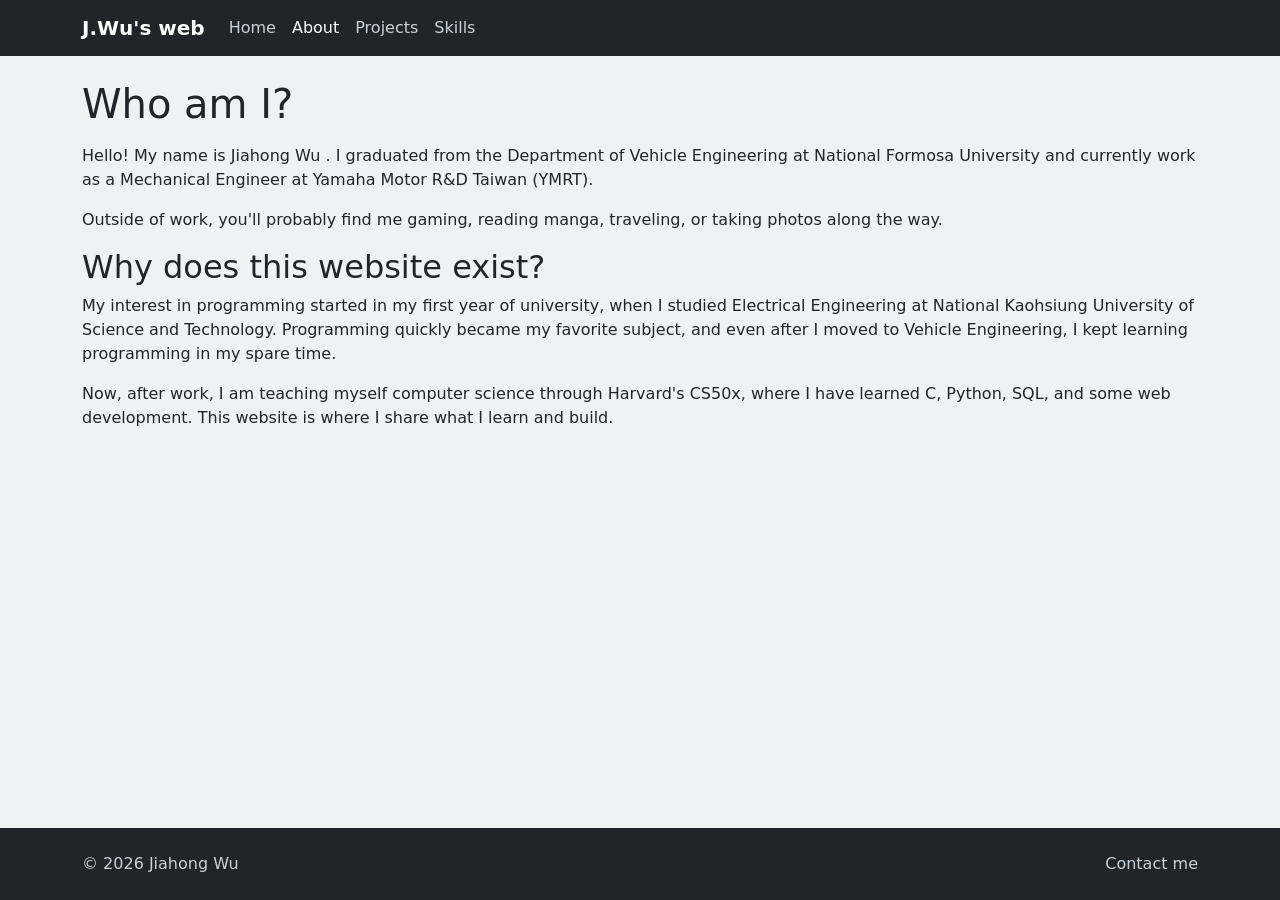
<file: about.html>
<!DOCTYPE html>

<html lang="en">
    <head>
        <meta charset="utf-8">
        <meta name="viewport" content="width=device-width, initial-scale=1">
        <link href="https://cdn.jsdelivr.net/npm/bootstrap@5.3.8/dist/css/bootstrap.min.css" rel="stylesheet" integrity="sha384-sRIl4kxILFvY47J16cr9ZwB07vP4J8+LH7qKQnuqkuIAvNWLzeN8tE5YBujZqJLB" crossorigin="anonymous">
        <script src="https://cdn.jsdelivr.net/npm/bootstrap@5.3.8/dist/js/bootstrap.bundle.min.js" integrity="sha384-FKyoEForCGlyvwx9Hj09JcYn3nv7wiPVlz7YYwJrWVcXK/BmnVDxM+D2scQbITxI" crossorigin="anonymous"></script>
        <link href="styles.css" rel="stylesheet">
        <title>My Webpage</title>
    </head>
    <body>
        <nav class="navbar navbar-expand-lg" data-bs-theme="dark">
            <div class="container">
                <a class="navbar-brand" href="index.html">J.Wu's web</a>
                <button class="navbar-toggler" type="button" data-bs-toggle="collapse" data-bs-target="#mainNav" aria-controls="mainNav" aria-expanded="false" aria-label="Toggle navigation">
                    <span class="navbar-toggler-icon"></span>
                </button>
                <div class="collapse navbar-collapse" id="mainNav">
                    <ul class="navbar-nav">
                        <li class="nav-item"><a class="nav-link" href="index.html">Home</a></li>
                        <li class="nav-item"><a class="nav-link active" aria-current="page" href="about.html">About</a></li>
                        <li class="nav-item"><a class="nav-link" href="projects.html">Projects</a></li>
                        <li class="nav-item"><a class="nav-link" href="skills.html">Skills</a></li>
                    </ul>
                </div>
            </div>
        </nav>
        <div class="container py-4">
            <h1>Who am I?</h1>
            <p>Hello! My name is Jiahong Wu . I graduated from the Department of Vehicle Engineering at National Formosa University and currently work as a Mechanical Engineer at Yamaha Motor R&D Taiwan (YMRT).</p>
            <p>Outside of work, you'll probably find me gaming, reading manga, traveling, or taking photos along the way.</p>
            <h2>Why does this website exist?</h2>
            <p>My interest in programming started in my first year of university, when I studied Electrical Engineering at National Kaohsiung University of Science and Technology. Programming quickly became my favorite subject, and even after I moved to Vehicle Engineering, I kept learning programming in my spare time.</p>
            <p>Now, after work, I am teaching myself computer science through Harvard's CS50x, where I have learned C, Python, SQL, and some web development. This website is where I share what I learn and build.</p>
        </div>
        <footer class="site-footer mt-auto">
            <div class="container d-flex flex-column flex-md-row justify-content-between align-items-center gap-2">
                <span>© <span id="year"></span> Jiahong Wu</span>
                <a href="mailto:hoxton0201@gmail.com">Contact me</a>
            </div>
        </footer>
        <script>
        document.querySelector("#year").innerHTML = new Date().getFullYear();
        </script>
    </body>
</html>
</file>
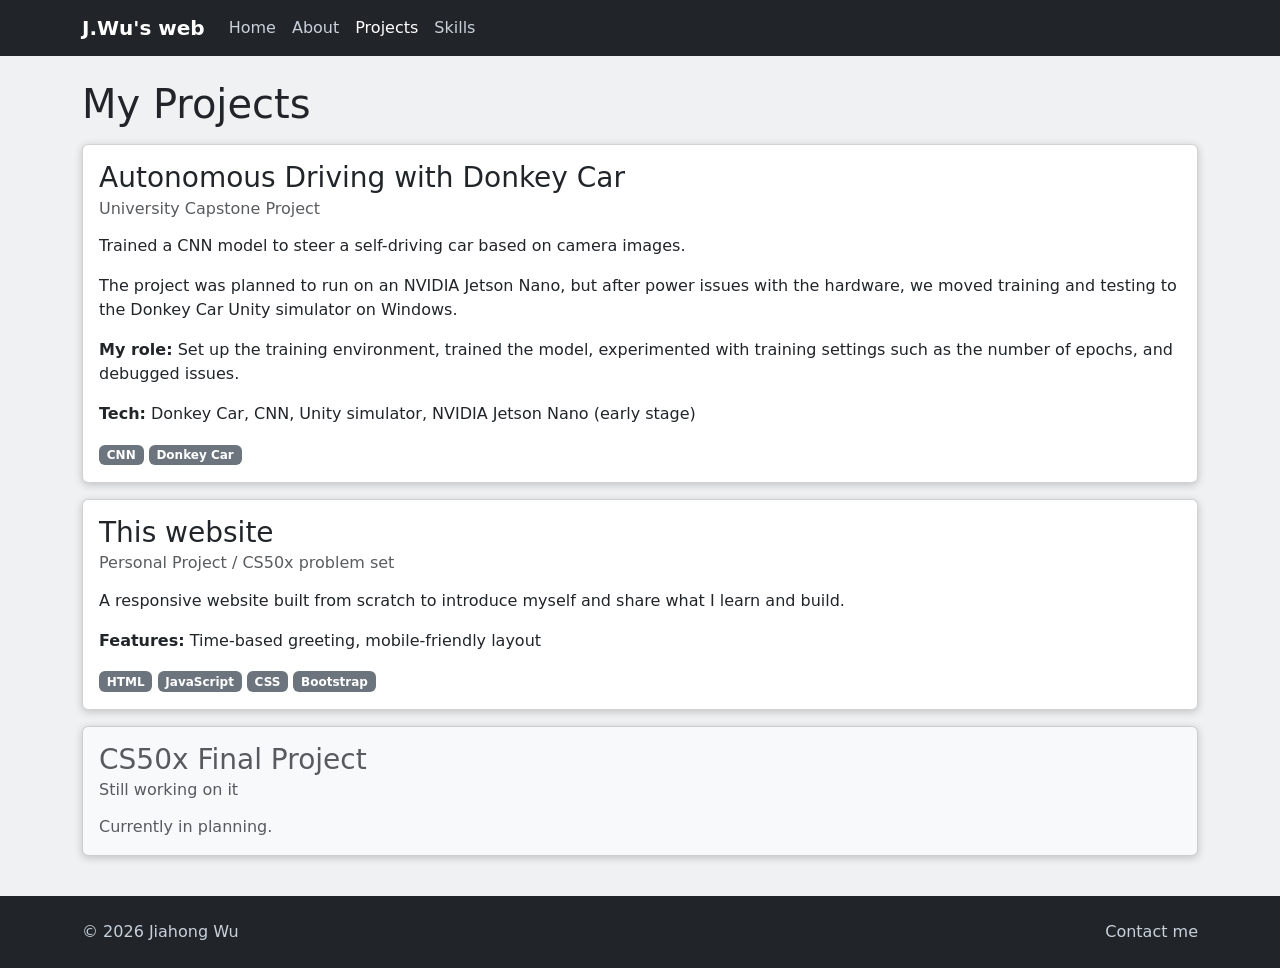
<file: projects.html>
<!DOCTYPE html>

<html lang="en">
    <head>
        <meta charset="utf-8">
        <meta name="viewport" content="width=device-width, initial-scale=1">
        <link href="https://cdn.jsdelivr.net/npm/bootstrap@5.3.8/dist/css/bootstrap.min.css" rel="stylesheet" integrity="sha384-sRIl4kxILFvY47J16cr9ZwB07vP4J8+LH7qKQnuqkuIAvNWLzeN8tE5YBujZqJLB" crossorigin="anonymous">
        <script src="https://cdn.jsdelivr.net/npm/bootstrap@5.3.8/dist/js/bootstrap.bundle.min.js" integrity="sha384-FKyoEForCGlyvwx9Hj09JcYn3nv7wiPVlz7YYwJrWVcXK/BmnVDxM+D2scQbITxI" crossorigin="anonymous"></script>
        <link href="styles.css" rel="stylesheet">
        <title>My Webpage</title>
    </head>
    <body>
        <nav class="navbar navbar-expand-lg" data-bs-theme="dark">
            <div class="container">
                <a class="navbar-brand" href="index.html" >J.Wu's web</a>
                <button class="navbar-toggler" type="button" data-bs-toggle="collapse" data-bs-target="#mainNav" aria-controls="mainNav" aria-expanded="false" aria-label="Toggle navigation">
                    <span class="navbar-toggler-icon"></span>
                </button>
                <div class="collapse navbar-collapse" id="mainNav">
                    <ul class="navbar-nav">
                        <li class="nav-item"><a class="nav-link" href="index.html">Home</a></li>
                        <li class="nav-item"><a class="nav-link" href="about.html">About</a></li>
                        <li class="nav-item"><a class="nav-link  active" aria-current="page" href="projects.html">Projects</a></li>
                        <li class="nav-item"><a class="nav-link" href="skills.html">Skills</a></li>
                    </ul>
                </div>
            </div>
        </nav>
        <div class="container py-4">
            <h1>My Projects</h1>
            <div class="card">
                <div class="card-body">
                    <h3 class="card-title">Autonomous Driving with Donkey Car</h3>
                    <h6 class="card-subtitle mb-3 text-body-secondary">University Capstone Project</h6>
                    <p class="card-text">Trained a CNN model to steer a self-driving car based on camera images.</p>
                    <p class="card-text">The project was planned to run on an NVIDIA Jetson Nano, but after power issues with the hardware, we moved training and testing to the Donkey Car Unity simulator on Windows.</p>
                    <p class="card-text"><strong>My role:</strong> Set up the training environment, trained the model, experimented with training settings such as the number of epochs, and debugged issues.</p>
                    <p class="card-text"><strong>Tech:</strong> Donkey Car, CNN, Unity simulator, NVIDIA Jetson Nano (early stage)</p>
                    <span class="badge text-bg-secondary">CNN</span>
                    <span class="badge text-bg-secondary">Donkey Car</span>
                </div>
            </div>
            <div class="card">
                <div class="card-body">
                    <h3 class="card-title">This website</h3>
                    <h6 class="card-subtitle mb-3 text-body-secondary">Personal Project / CS50x problem set</h6>
                    <p class="card-text">A responsive website built from scratch to introduce myself and share what I learn and build.</p>
                    <p class="card-text"><strong>Features:</strong> Time-based greeting, mobile-friendly layout</p>
                    <span class="badge text-bg-secondary">HTML</span>
                    <span class="badge text-bg-secondary">JavaScript</span>
                    <span class="badge text-bg-secondary">CSS</span>
                    <span class="badge text-bg-secondary">Bootstrap</span>
                </div>
            </div>
            <div class="card text-body-secondary bg-body-tertiary">
                <div class="card-body">
                    <h3 class="card-title">CS50x Final Project</h3>
                    <h6 class="card-subtitle mb-3">Still working on it</h6>
                    <p class="card-text">Currently in planning.</p>
                </div>
            </div>
            <!-- next -->
        </div>
        <footer class="site-footer mt-auto">
            <div class="container d-flex flex-column flex-md-row justify-content-between align-items-center gap-2">
                <span>© <span id="year"></span> Jiahong Wu</span>
                <a href="mailto:hoxton0201@gmail.com">Contact me</a>
            </div>
        </footer>
        <script>
            document.querySelector("#year").innerHTML = new Date().getFullYear();
        </script>
    </body>
</html>
</file>
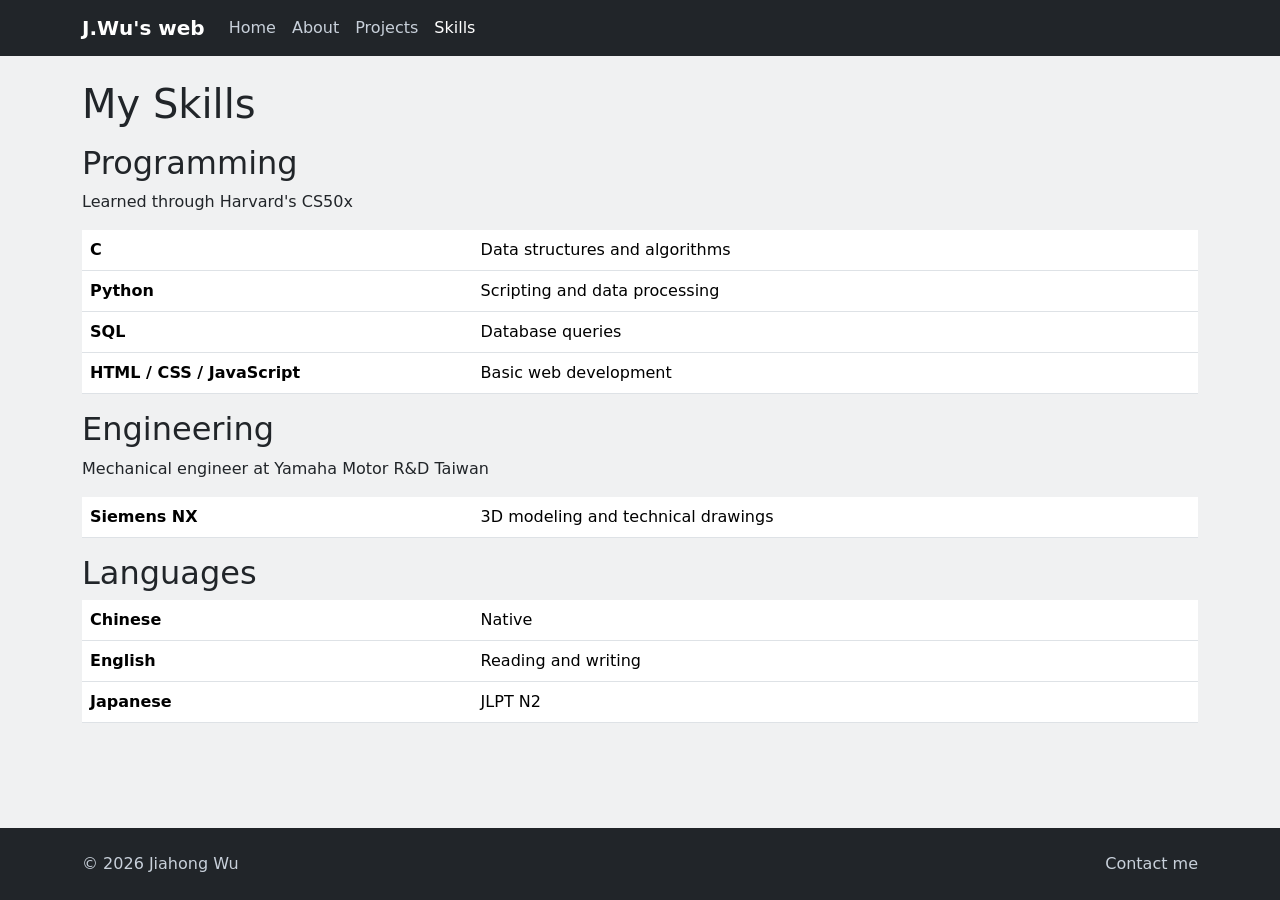
<file: skills.html>
<!DOCTYPE html>

<html lang="en">
    <head>
        <meta charset="utf-8">
        <meta name="viewport" content="width=device-width, initial-scale=1">
        <link href="https://cdn.jsdelivr.net/npm/bootstrap@5.3.8/dist/css/bootstrap.min.css" rel="stylesheet" integrity="sha384-sRIl4kxILFvY47J16cr9ZwB07vP4J8+LH7qKQnuqkuIAvNWLzeN8tE5YBujZqJLB" crossorigin="anonymous">
        <script src="https://cdn.jsdelivr.net/npm/bootstrap@5.3.8/dist/js/bootstrap.bundle.min.js" integrity="sha384-FKyoEForCGlyvwx9Hj09JcYn3nv7wiPVlz7YYwJrWVcXK/BmnVDxM+D2scQbITxI" crossorigin="anonymous"></script>
        <link href="styles.css" rel="stylesheet">
        <title>My Webpage</title>
    </head>
    <body>
        <nav class="navbar navbar-expand-lg" data-bs-theme="dark">
            <div class="container">
                <a class="navbar-brand" href="index.html">J.Wu's web</a>
                <button class="navbar-toggler" type="button" data-bs-toggle="collapse" data-bs-target="#mainNav" aria-controls="mainNav" aria-expanded="false" aria-label="Toggle navigation">
                    <span class="navbar-toggler-icon"></span>
                </button>
                <div class="collapse navbar-collapse" id="mainNav">
                    <ul class="navbar-nav">
                        <li class="nav-item"><a class="nav-link" href="index.html">Home</a></li>
                        <li class="nav-item"><a class="nav-link" href="about.html">About</a></li>
                        <li class="nav-item"><a class="nav-link" href="projects.html">Projects</a></li>
                        <li class="nav-item"><a class="nav-link  active" aria-current="page" href="skills.html">Skills</a></li>
                    </ul>
                </div>
            </div>
        </nav>
        <div class="container py-4">
            <h1>My Skills</h1>
            <h2>Programming</h2>
            <p>Learned through Harvard's CS50x</p>
            <table class="table skills-table">
                <tr>
                    <th>C</th>
                    <td>Data structures and algorithms</td>
                </tr>
                <tr>
                    <th>Python</th>
                    <td>Scripting and data processing</td>
                </tr>
                <tr>
                    <th>SQL</th>
                    <td>Database queries</td>
                </tr>
                <tr>
                    <th>HTML / CSS / JavaScript</th>
                    <td>Basic web development</td>
                </tr>
            </table>

            <h2>Engineering</h2>
            <p>Mechanical engineer at Yamaha Motor R&D Taiwan</p>
            <table class="table skills-table">
                <tr>
                    <th>Siemens NX</th>
                    <td>3D modeling and technical drawings</td>
                </tr>
            </table>

            <h2>Languages</h2>
            <table class="table skills-table">
                <tr>
                    <th>Chinese</th>
                    <td>Native</td>
                </tr>
                <tr>
                    <th>English</th>
                    <td>Reading and writing</td>
                </tr>
                <tr>
                    <th>Japanese</th>
                    <td>JLPT N2</td>
                </tr>
            </table>
        </div>
        <footer class="site-footer mt-auto">
            <div class="container d-flex flex-column flex-md-row justify-content-between align-items-center gap-2">
                <span>© <span id="year"></span> Jiahong Wu</span>
                <a href="mailto:hoxton0201@gmail.com">Contact me</a>
            </div>
        </footer>
        <script>
        document.querySelector("#year").innerHTML = new Date().getFullYear();
        </script>
    </body>
</html>
</file>
<file: styles.css>
body {
    background-color: #f0f1f2;
    display: flex;
    flex-direction: column;
    min-height: 100vh;
}

.navbar {
    background-color: #212529;
}

.navbar .nav-link {
    color: #c8d0da;
}

.navbar .nav-link:hover {
    color: #ffffff;
}

.navbar .navbar-brand {
    color: #ffffff;
    font-weight: bold;
}

h1 {
    margin-bottom: 1rem;
}

.card {
    box-shadow: 0 2px 8px rgba(0, 0, 0, 0.2);
    margin-bottom: 1rem;
}

.profile-photo {
    width: 220px;
    height: 220px;
    object-fit: cover;
    border: 4px solid #ffffff;
    box-shadow: 0 2px 8px rgba(0, 0, 0, 0.2);
    background-color: #dee2e6;
}

.section-title {
    font-size: 0.85rem;
    font-weight: 700;
    text-transform: uppercase;
    letter-spacing: 0.08em;
    color: #6c757d;
    margin: 1.5rem 0 0.75rem;
}

.timeline {
    list-style: none;
    padding-left: 1.25rem;
    border-left: 2px solid #dee2e6;
}

.timeline li {
    position: relative;
    margin-bottom: 1rem;
}

.timeline li::before {
    content: "";
    position: absolute;
    left: calc(-1.25rem - 6px);
    top: 0.3rem;
    width: 10px;
    height: 10px;
    border-radius: 50%;
    background-color: #212529;
}

.timeline-date {
    font-size: 0.85rem;
    color: #6c757d;
}

.timeline-title {
    font-size: 1rem;
    font-weight: 600;
    margin: 0;
}

.timeline-sub {
    color: #6c757d;
    margin: 0;
}

footer {
    background-color: #212529;
    color: #c8d0da;
    padding: 1.5rem 0;
    margin-top: 3rem;
}

footer a {
    color: #c8d0da;
    text-decoration: none;
}

.skills-table th {
    width: 35%;
}
</file>
